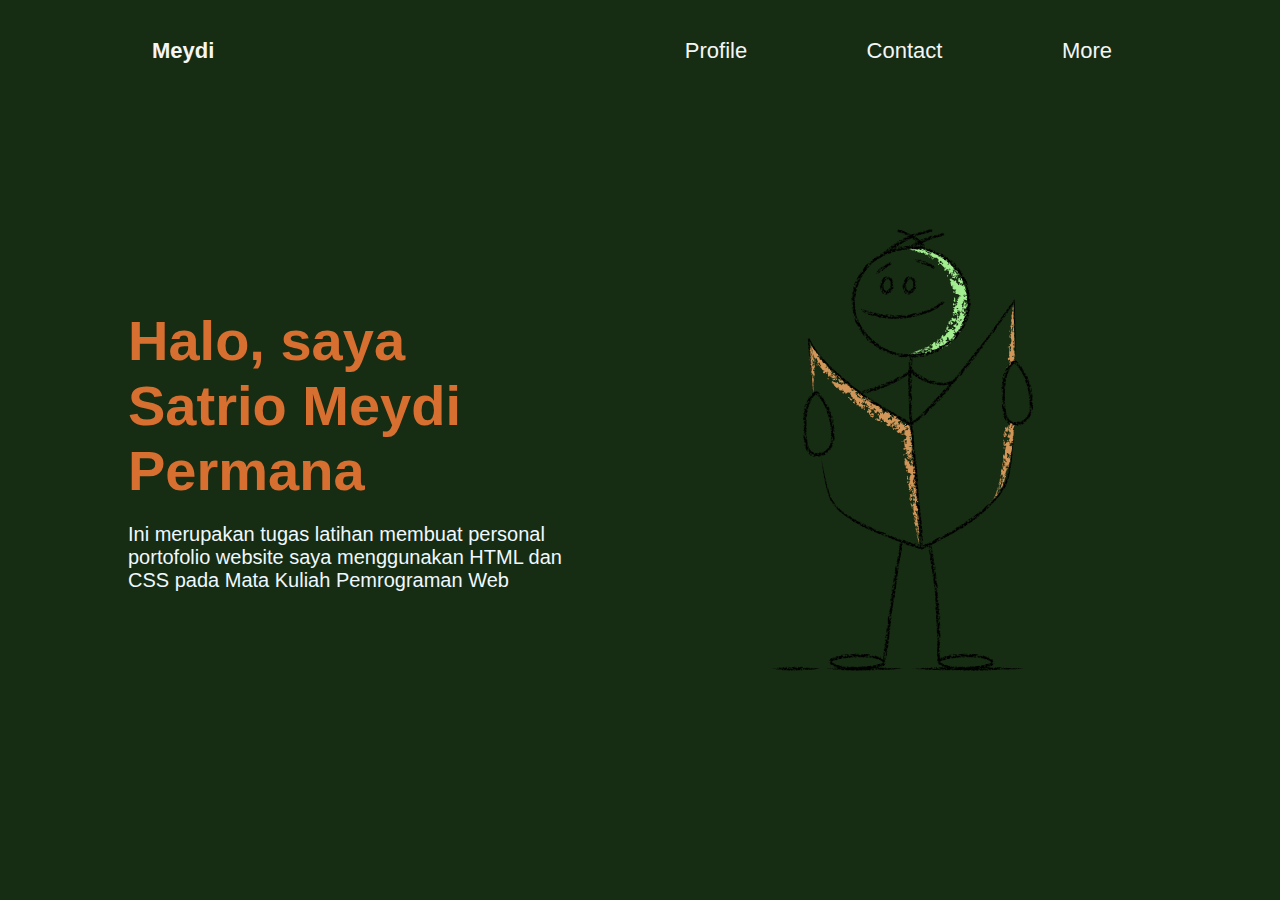
<file: index.html>
<!DOCTYPE html>
<html lang="en">
<head>
    <meta charset="UTF-8">
    <meta name="viewport" content="width=device-width, initial-scale=1.0">
    <link rel="stylesheet" href="index.css">
    <title>Satrio Meydi Permana</title>
</head>
<body>
<header class="header">
    <a href="#profile.html" class="nama">Meydi</a>
    <input type="checkbox" id="menu-toggle" style="display:none;">
    <label for="menu-toggle" class="menu-toggle">&#9776;</label>
    <nav class="navbar">
        <a href="profile.html">Profile</a>
        <a href="contact.html">Contact</a>
        <a href="more.html">More</a>
    </nav>
</header>

   <section class="home">
    <div class="hihi">
        <h1><b>Halo, saya Satrio Meydi Permana</b></h1>
        <p>Ini merupakan tugas latihan membuat personal portofolio website saya menggunakan HTML dan CSS pada Mata Kuliah Pemrograman Web </p>
    </div>
    <img src="stick-man-reading-newspaper.svg" alt="Success" class="success-svg">
   </section>
</body>

</html>
</file>
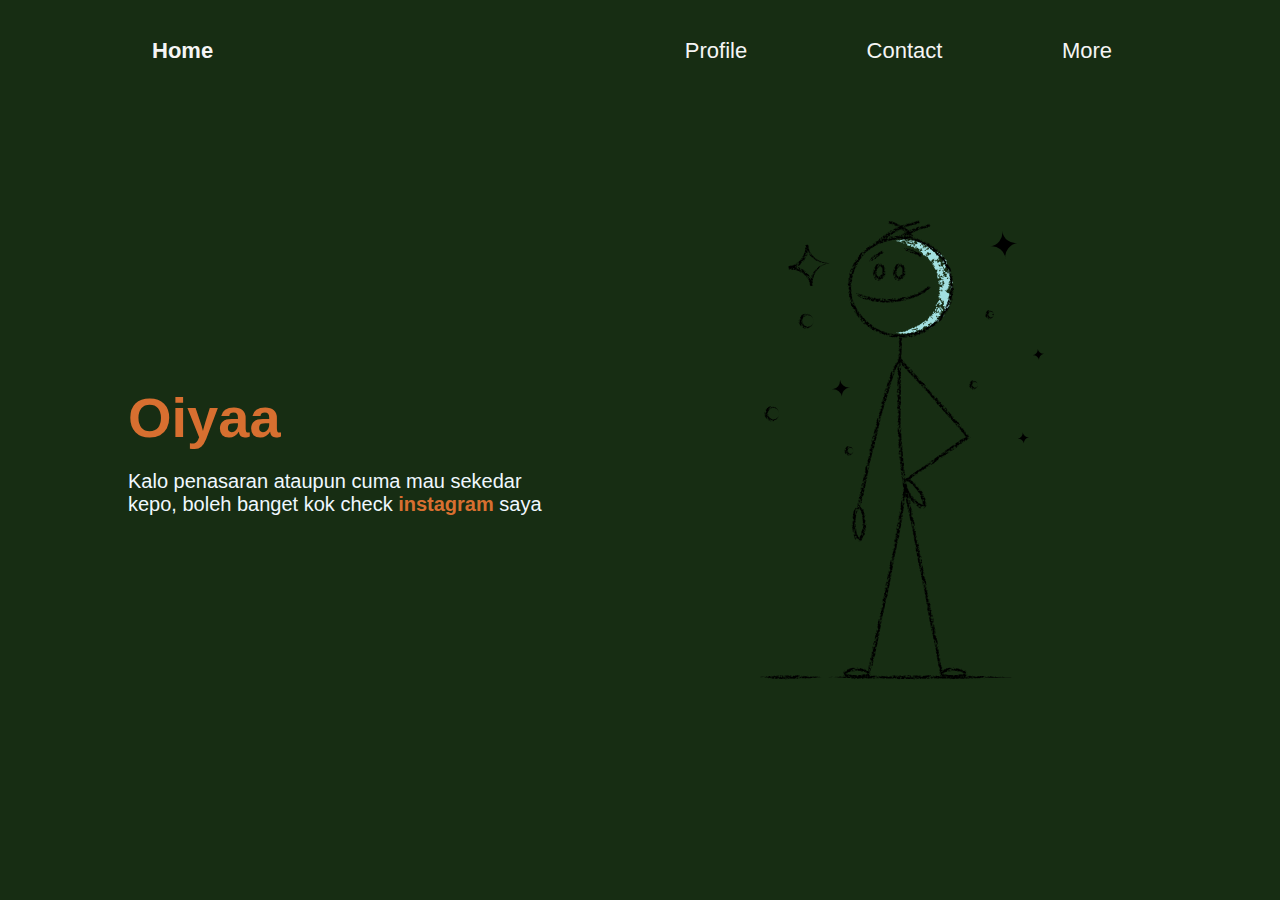
<file: contact.html>
<!DOCTYPE html>
<html lang="en">
<head>
    <meta charset="UTF-8">
    <meta name="viewport" content="width=device-width, initial-scale=1.0">
    <link rel="stylesheet" href="index.css">
    <title>Contact</title>
</head>
<body>
    <header class="header">
    <a href="index.html" class="nama">Home</a>
    <input type="checkbox" id="menu-toggle" style="display:none;">
    <label for="menu-toggle" class="menu-toggle">&#9776;</label>
    <nav class="navbar">
        <a href="profile.html">Profile</a>
        <a href="contact.html">Contact</a>
        <a href="more.html">More</a>
    </nav>
</header>

 <section class="home">
    <div class="hihi">
        <h1><b>Oiyaa</b></h1>
        <p>Kalo penasaran ataupun cuma mau sekedar kepo, boleh banget kok check <a href="https://www.instagram.com/atreydd/" class="ig"><b>instagram</b></a> saya</p>
    </div>
    <img src="happy-stickman.svg" alt="Success" class="success-svg">
</section>
</body>
</html>
</file>
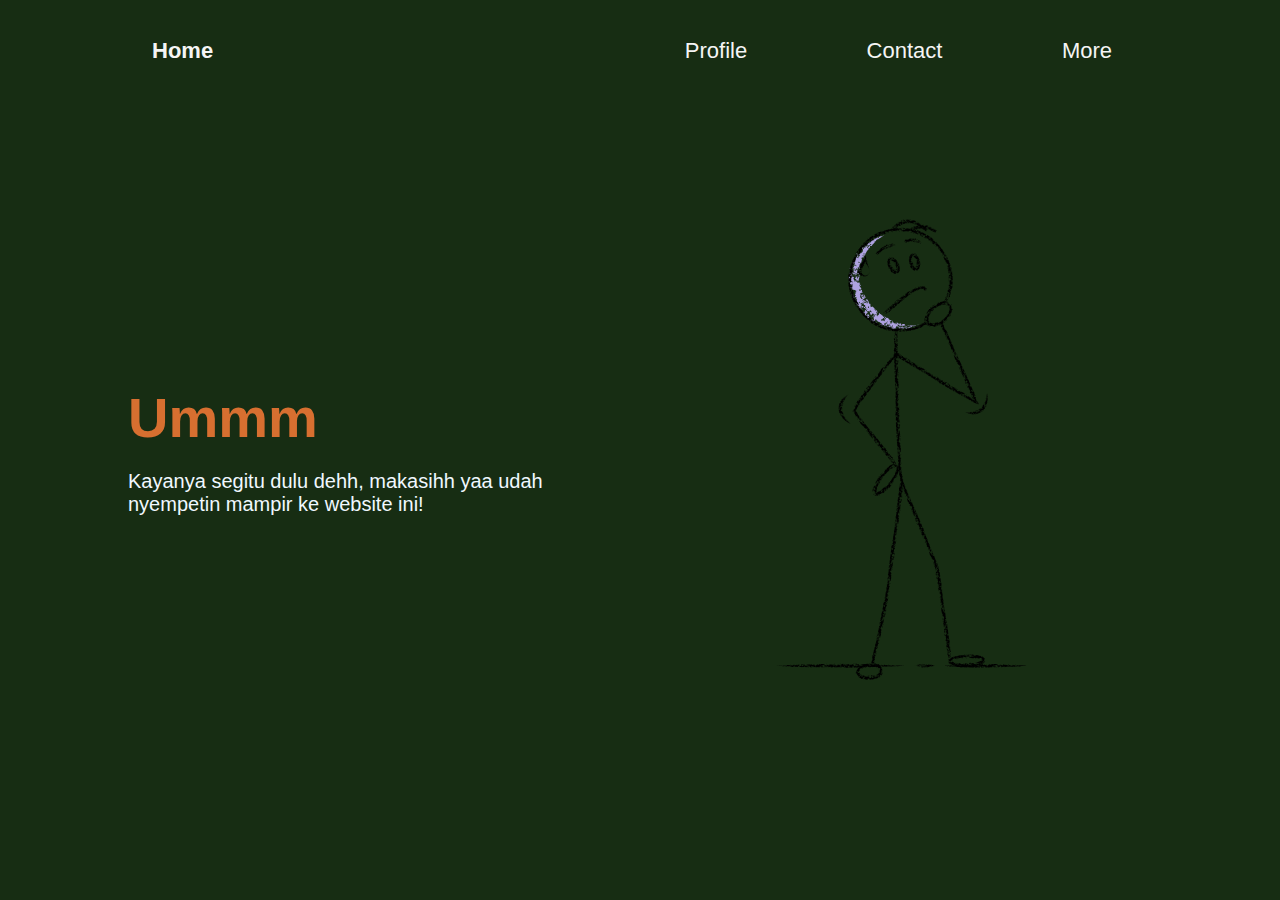
<file: more.html>
<!DOCTYPE html>
<html lang="en">
<head>
    <meta charset="UTF-8">
    <meta name="viewport" content="width=device-width, initial-scale=1.0">
    <link rel="stylesheet" href="index.css">
    <title>More</title>
</head>
<body>
    <header class="header">
    <a href="index.html" class="nama">Home</a>
    <input type="checkbox" id="menu-toggle" style="display:none;">
    <label for="menu-toggle" class="menu-toggle">&#9776;</label>
    <nav class="navbar">
        <a href="profile.html">Profile</a>
        <a href="contact.html">Contact</a>
        <a href="more.html">More</a>
    </nav>
</header>

 <section class="home">
    <div class="hihi">
        <h1><b>Ummm</b></h1>
        <p>Kayanya segitu dulu dehh, makasihh yaa udah nyempetin mampir ke website ini! </p>
    </div>
    <img src="confused-stickman.svg" alt="Success" class="success-svg">
   </section>

</body>
</html>
</file>
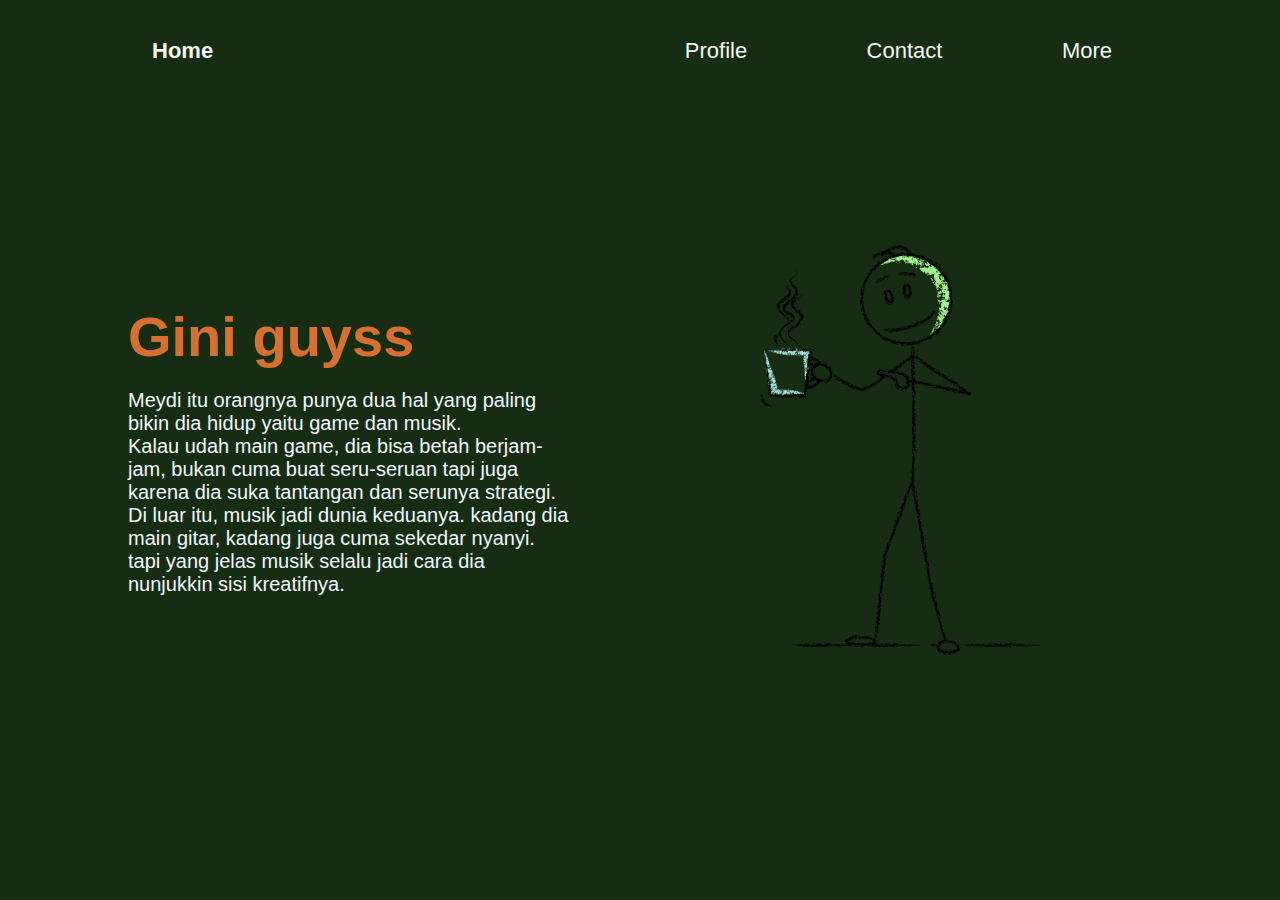
<file: profile.html>
<!DOCTYPE html>
<html lang="en">
<head>
    <meta charset="UTF-8">
    <meta name="viewport" content="width=device-width, initial-scale=1.0">
    <link rel="stylesheet" href="index.css">
    <title>Profile</title>
</head>
<body>
    <header class="header">
    <a href="index.html" class="nama">Home</a>
    <input type="checkbox" id="menu-toggle" style="display:none;">
    <label for="menu-toggle" class="menu-toggle">&#9776;</label>
    <nav class="navbar">
        <a href="profile.html">Profile</a>
        <a href="contact.html">Contact</a>
        <a href="more.html">More</a>
    </nav>
</header>

<section class="home">
    <div class="hihi">
        <h1><b>Gini guyss</b></h1>
        <p>Meydi itu orangnya punya dua hal yang paling bikin dia hidup yaitu game dan musik. <br> Kalau udah main game, dia bisa betah berjam-jam, bukan cuma buat seru-seruan tapi juga karena dia suka tantangan dan serunya strategi. <br> Di luar itu, musik jadi dunia keduanya. kadang dia main gitar, kadang juga cuma sekedar nyanyi. tapi yang jelas musik selalu jadi cara dia nunjukkin sisi kreatifnya.</p>
    
    </div>
    <img src="stick-person-holding-coffee-cup.svg" alt="Success" class="success-svg">
</section>

</body>
</html>
</file>
<file: index.css>
@import url('https://fonts.googleapis.com/css2?family=Montserrat:ital,wght@0,100..900;1,100..900&display=swap');

*{
    margin: 0;
    padding: 0;
    box-sizing: border-box;
    font-family: 'poopins',sans-serif;
}

body {
    background: #172d13;
  transition: opacity 0.7s cubic-bezier(0.77,0,0.18,1);
}

body.fade-out {
  opacity: 0;
}

.header{
position: fixed;
top: 0;
left: 0;
width: 100%;
padding: 30px 10%;
background-color:#172d13;
display: flex;
justify-content: space-between;
align-items: center;
z-index: 100%;
}

.nama {
    font-size: 22px;          
    color: whitesmoke;
    text-decoration: none;
    font-weight: 600;
    padding: 8px 24px;       
    border-radius: 12px;       
    transition: color 0.3s, transform 0.3s, background 0.3s, box-shadow 0.3s;
}

.nama:hover{
    background: #d76f30;
    color: #fff;
    transform: scale(1.12);
    box-shadow: 0 4px 24px rgba(215, 111, 48, 0.15);
    border-radius: 32px;
    transition: color 0.3s, transform 0.3s, background 0.3s, box-shadow 0.3s;
}
.navbar a{
    font-size: 22px;           
    color: whitesmoke;
    text-decoration: none;
    font-weight: 500;
    margin-left: 35px;
    padding: 14px 40px;        
    border-radius: 20px;      
    transition: color 0.3s, transform 0.3s, background 0.3s, box-shadow 0.3s;
}

.navbar a:hover {
   background: #d76f30;
   color: #fff;
   transform: scale(1.12);
   box-shadow: 0 4px 24px rgba(215, 111, 48, 0.15); 
   border-radius: 32px;       
   transition: color 0.3s, transform 0.3s, background 0.3s, box-shadow 0.3s;
}



.home{
    display: flex;
    align-items: center;
    justify-content: center;
    padding: 0 10%;
    height: 100vh;
    gap: 80px; 
}

.success-svg {
    width: 500px;
    max-width: 60vw;
    height: auto;
    display: block;
}

.hihi{
max-width: 600px;
}

.hihi h1{
    display: flex;
    font-size:56px;
    font-weight: 700;
    color: #d76f30;
    padding-bottom: 20px;
}

.hihi p{
    font-size: 20px;
    font-weight: 500;
    color: aliceblue;
}


.menu-toggle {
  display: none;
}


@media (max-width: 768px) {
  .header {
    padding: 35px 5%;
  }
  .nama {
    margin-left: 0;
    font-size: 22px;        
    padding: 8px 24px;      
    color: whitesmoke;
    text-decoration: none;
    font-weight: 600;
    position: absolute;
    left: 5%;
    top: 20px;             
    border-radius: 12px;
  }
  .navbar {
    position: fixed;
    top: 0;
    left: 0;
    width: 100vw;
    height: 100vh;
    background: #172d139a;
    flex-direction: column;
    align-items: center;
    justify-content: center;
    display: none;
    border-radius: 0;
    box-shadow: none;
    transition: opacity 0.5s cubic-bezier(0.4,0,0.2,1);
    opacity: 0;
    z-index: 1000;
  }

  #menu-toggle:checked + .menu-toggle + .navbar {
    display: flex;
    background: rgba(0,0,0,0.85);
    opacity: 1;
    animation: fadeIn 0.5s cubic-bezier(0.4,0,0.2,1);
  }

  @keyframes fadeIn {
    from { opacity: 0; }
    to { opacity: 1; }
  }

  .navbar a {
    margin: 18px 0;
    font-size: 28px;          
    padding: 18px 48px;       
    border-radius: 24px;      
    transition: color 0.3s, transform 0.3s, background 0.3s, box-shadow 0.3s;
  }
  .navbar a:hover {
    background: #d76f30;
    color: #fff;
    transform: scale(1.12);
    box-shadow: 0 4px 24px rgba(215, 111, 48, 0.15);
    border-radius: 36px;      
    transition: color 0.3s, transform 0.3s, background 0.3s, box-shadow 0.3s;
  }

  .menu-toggle {
    display: block;
    cursor: pointer;
    color: whitesmoke;
    font-size: 28px;
    position: absolute;
    right: 5%;
    top: 20px;
    z-index: 1011;
    transition: color 0.3s;
  }
  .menu-toggle:hover {
    color: #d76f30;
  }

  .home {
    padding: 30px 5%;
    height: auto;
    flex-direction: column;
    justify-content: center;
    align-items: center; 
    min-height: 100vh;   
  }
  .hihi {
    max-width: 100%;
    padding: 24px 10px;
    text-align: center;
    margin: 0 auto;   
  }

}

@media (max-width: 900px) {
  .home {
    flex-direction: column;
    gap: 24px;
  }
  .success-svg {
    width: 220px;
    max-width: 80vw;
    margin: 0 auto;
  }
}

.ig{
    font-weight: 400;    
    color: #d76f30; 
    text-decoration: none;

}
</file>
